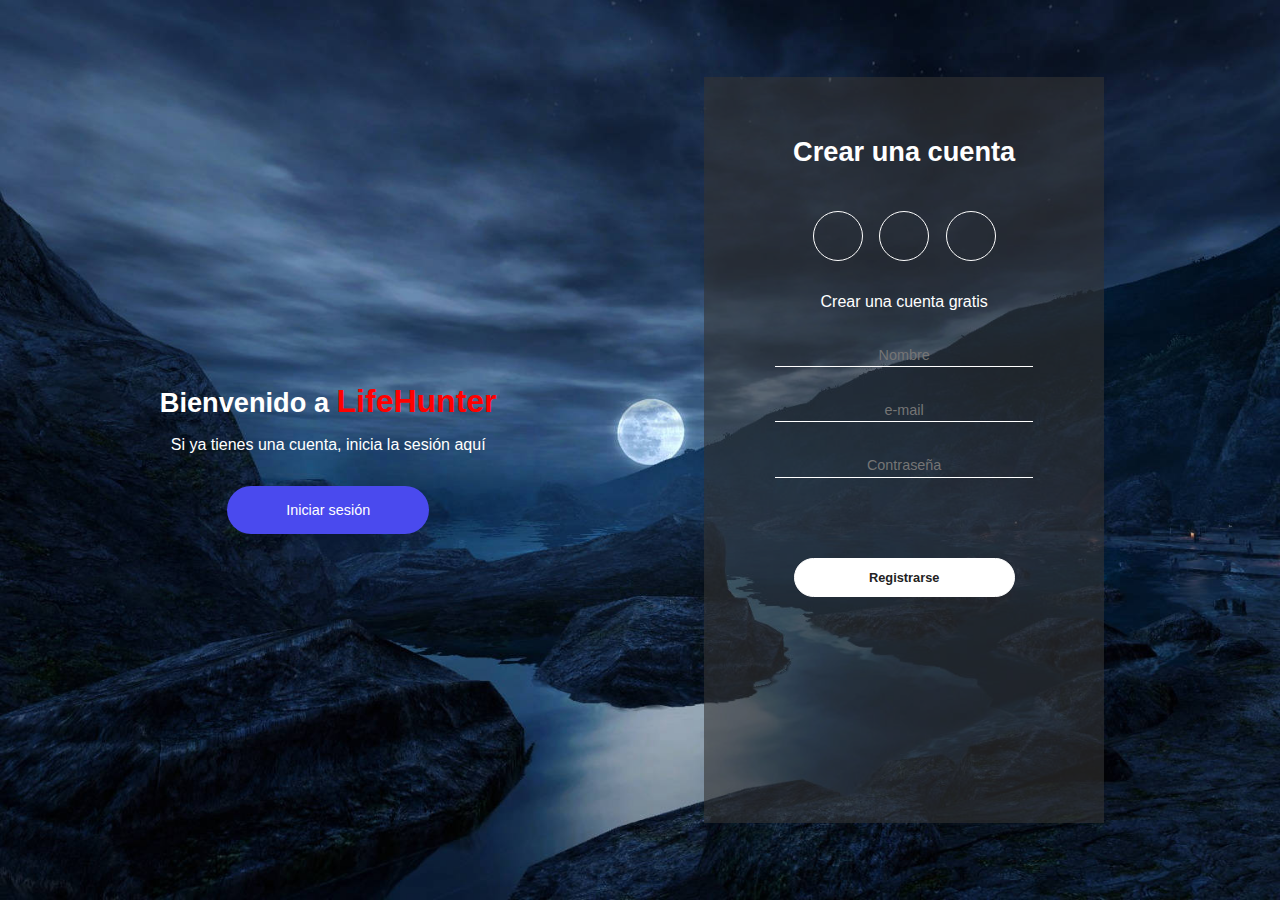
<file: index.html>
<!DOCTYPE html>
<html lang="en">

<head>
    <meta charset="UTF-8">
    <meta name="viewport" content="width=f, initial-scale=1.0">
    <title>LifeHunters-Login</title>
    <link rel="shortcut icon" href="logo.jpg" type="image/x-icon">
    <link rel="stylesheet" href="estilo.css">
</head>

<body>
    <div class="contenedor resgistrarseSesion">
        <div class="bienvenidoRegreso">
            <div class="mensajes">
                <h2>Bienvenido a <span class="texto-titulo">LifeHunter</span></h2>
                <p>Si ya tienes una cuenta, inicia la sesión aquí</p>
                <button class="iniciarSesion-btn">Iniciar sesión</button>
            </div>
        </div>
        <form action="principal.html" class="formulario" id="formulario">
            <h2 class="text-crear-cuenta">Crear una cuenta</h2>
            <div class="iconos">
                <a href="https://www.facebook.com" target="_blank">
                    <div class="bordes-iconos">
                        <i class='bx bxl-facebook-circle'></i>
                    </div>
                </a>
                <a href="https://www.youtube.com">
                    <div class="bordes-iconos">
                        <i class='bx bxl-youtube'></i>
                    </div>
                </a>
                <a href="https://www.instagram.com/" target="_blank">
                    <div class="bordes-iconos">
                        <i class='bx bxl-instagram-alt'></i>
                    </div>
                </a>
            </div>
            <p class="cuenta-gratis">Crear una cuenta gratis</p>
            <input type="text" placeholder="Nombre" required>
            <input type="email" placeholder="e-mail" required>
            <input type="password" placeholder="Contraseña" required>
            <button class="iniciarSesion-btn" value=Iniciar Sesion">Registrarse</button>
        </form>
    </div>

    <div class="contenedor iniciarSesion">
        <form action="principal.html" class="formulario" id="formulario">
            <h2 class="text-crear-cuenta">Iniciar sesión</h2>
            <div class="iconos">
                <div class="bordes-iconos">
                    <i class='bx bxl-facebook-circle'></i>
                </div>
                <div class="bordes-iconos">
                    <i class='bx bxl-youtube'></i>
                </div>
                <div class="bordes-iconos">
                    <i class='bx bxl-instagram-alt'></i>
                </div>
            </div>
            <p class="cuenta">¿Aún no tienes cuenta?</p>
            <input type="email" placeholder="e-mail" required>
            <input type="password" placeholder="Contraseña" required>
            <button class="registro">Iniciar</button>
        </form>
        <div class="bienvenidoRegreso">
            <div class="mensajes">
                <h2>Bienvenido nuevamente a <span class="texto-titulo">LifeHunter</span></h2>
                <p>Si no tienes una cuenta, registrate aquí</p>
                <button class="registrarSesion-btn">Registrarse</button>
            </div>
        </div>

    </div>

    <script src="codigo.js"></script>
</body>

</html>
</file>
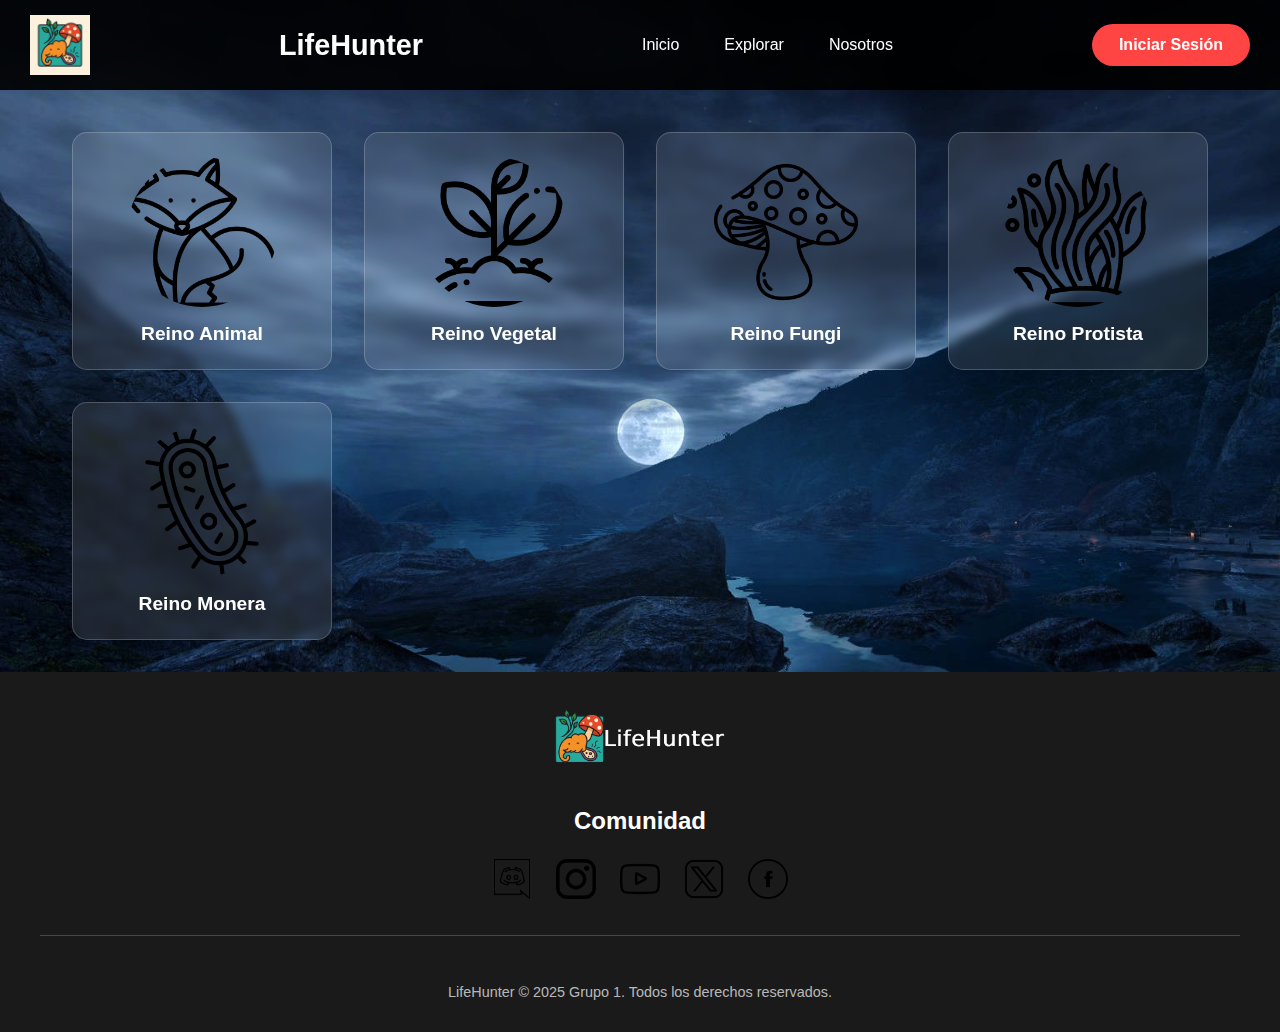
<file: principal.html>
<!DOCTYPE html>
<html lang="en">

<head>
    <meta charset="UTF-8">
    <meta name="viewport" content="width=device-width, initial-scale=1.0">
    <title>LifeHunter - PáginaPrincipal</title>
    <link rel="shortcut icon" href="logo.jpg" type="image/x-icon">
    <link rel="stylesheet" href="estilo2.css">
</head>

<body>
    <header>
        <img src="logo.jpg" alt="Logo LifeHunter">
        <h1 class="tituloPrincipal">LifeHunter</h1>
        <nav class="navegacion-principal">
            <a href="#" class="nav-enlace">Inicio</a>
            <a href="#" class="nav-enlace">Explorar</a>
            <a href="#" class="nav-enlace">Nosotros</a>
        </nav>
        <a href="index.html" class="boton-sesion iniciarSesion-btn">Iniciar Sesión</a>
    </header>

    <main>
        <div class="contenedor-reinos">
            <div class="card-reino">
                <a href="ReinoAnimal/Animal.html" class="card-enlace">
                    <img src="zorro.png" alt="Animal">
                    <h3 class="card-titulo">Reino Animal</h3>
                </a>
            </div>
            <div class="card-reino">
                <a href="reinoplantae/plantae.html" class="card-enlace">
                    <img src="planta.png" alt="Vegetal">
                    <h3 class="card-titulo">Reino Vegetal</h3>
                </a>
            </div>
            <div class="card-reino">
                <a href="ReinoFungi/fungi2.html" class="card-enlace">
                    <img src="champinon.png" alt="Fungi">
                    <h3 class="card-titulo">Reino Fungi</h3>
                </a>
            </div>
            <div class="card-reino">
                <a href="#" class="card-enlace">
                    <img src="algas-marinas.png" alt="Protista">
                    <h3 class="card-titulo">Reino Protista</h3>
                </a>
            </div>
            <div class="card-reino">
                <a href="#" class="card-enlace">
                    <img src="bacterias.png" alt="Monera">
                    <h3 class="card-titulo">Reino Monera</h3>
                </a>
            </div>
        </div>
    </main>

    <footer class="footer-contenedor">
        <div class="footer-contenido">
            <div class="footer-logo">
                <img src="Proyecto nuevo.png" alt="Logo de LifeHunter" class="logo-img">
            </div>

            <div class="footer-communidad">
                <h3 class="community-titilo">Comunidad</h3>
                <div class="redes-sociales">
                    <a href="https://discord.com/" class="red-social" target="_blank" rel="noopener noreferrer"
                        aria-label="Discord">
                        <img src="discord.png" alt="Discord" class="icono-social">
                    </a>
                    <a href="https://www.instagram.com/" class="red-social" target="_blank" rel="noopener noreferrer"
                        aria-label="Instagram">
                        <img src="instagram.png" alt="Instagram" class="icono-social">
                    </a>
                    <a href="https://www.youtube.com/" class="red-social" target="_blank" rel="noopener noreferrer"
                        aria-label="YouTube">
                        <img src="youtube.png" alt="YouTube" class="icono-social">
                    </a>
                    <a href="https://x.com/" class="red-social" target="_blank" rel="noopener noreferrer"
                        aria-label="Twitter">
                        <img src="x.png" alt="Twitter" class="icono-social">
                    </a>
                    <a href="https://www.facebook.com/" class="red-social" target="_blank" rel="noopener noreferrer"
                        aria-label="Facebook">
                        <img src="facebook.png" alt="Facebook" class="icono-social">
                    </a>
                </div>
            </div>
        </div>

        <div class="footer-divide">
            <hr class="linea-dividir">
        </div>

        <div class="copyright">
            <p class="copyright-texto">LifeHunter © 2025 Grupo 1. Todos los derechos reservados.</p>
        </div>
    </footer>
</body>

</html>
</file>
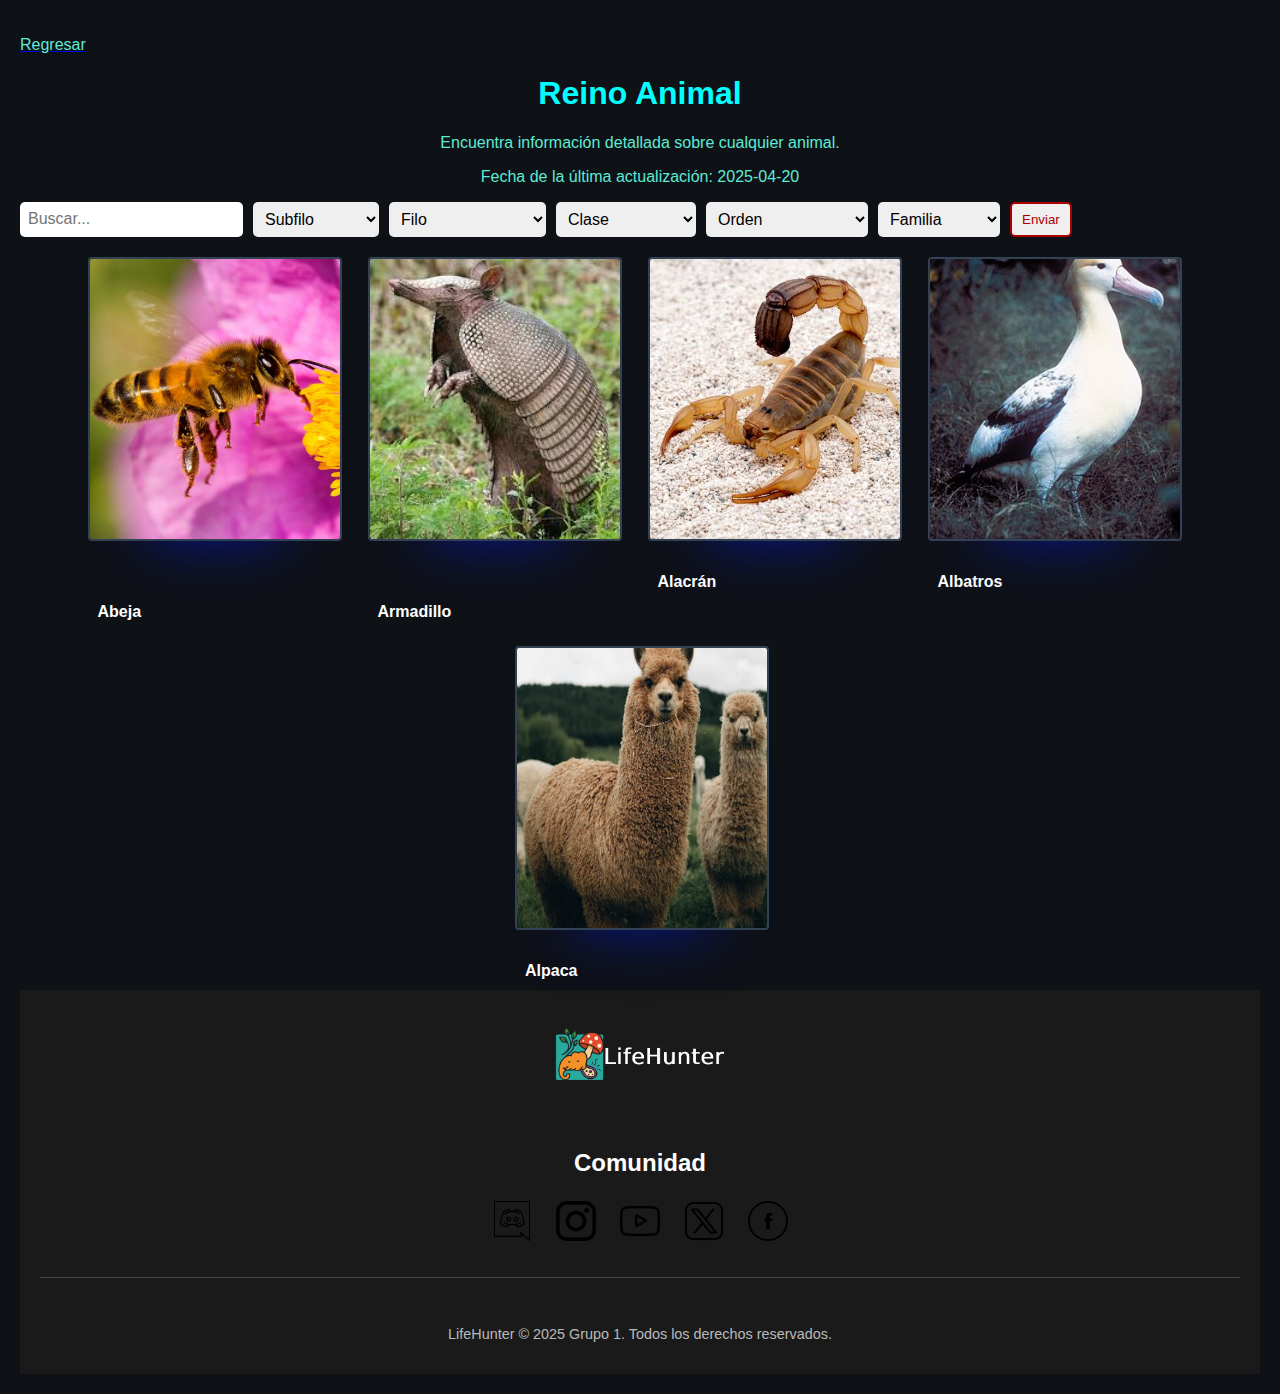
<file: ReinoAnimal/Animal.html>
<!DOCTYPE html>
<html lang="es">

<head>
    <meta charset="UTF-8">
    <meta name="viewport" content="width=device-width, initial-scale=1.0">
    <link rel="stylesheet" href="diseño/diseñoA.css">
    <title>LifeHunter - Reino Animal</title>
    <link rel="shortcut icon" href="imagenes/logo1png.png" type="image/x-icon">
</head>

<body>
    <a href="../principal.html">
        <p class="regreso">Regresar</p>
    </a>
    <div class="titulos">
        <h1>Reino Animal</h1>
        <p>Encuentra información detallada sobre cualquier animal.</p>
        <p>Fecha de la última actualización: 2025-04-20</p>
    </div>
    <header>
        <div class="filtros">
            <input type="text" placeholder="Buscar..." id="buscar">
            <select id="Subfilo">
                <option value="">Subfilo</option>
                <option value="vertebrado">Vertebrado</option>
                <option value="invertebrado">Invertebrado</option>
            </select>

            <select id="Filo">
                <option value="">Filo</option>
                <option value="anelidos">Anélidos</option>
                <option value="artropodos">Artrópodos</option>
                <option value="braquiopodos">Braquiópodos</option>
                <option value="briozoos">Briozoos</option>
                <option value="chaetognatha">Chaetognatha</option>
                <option value="cordados">Cordados</option>
                <option value="cnidarios">Cnidarios</option>
                <option value="ctenoforos">Ctenóforos</option>
                <option value="ciclioforos">Ciclióforos</option>
                <option value="crustaceos">Crustáceos</option>
                <option value="dicemidos">Dicemidos</option>
                <option value="equinodermos">Equinodermos</option>
                <option value="entoproctos">Entoproctos</option>
                <option value="gastrotricos">Gastrotricos</option>
                <option value="gnatostomulidos">Gnatostomúlidos</option>
                <option value="hemicordados">Hemicordados</option>
                <option value="quinorrincos">Quinorrincos</option>
                <option value="loriciferos">Loricíferos</option>
                <option value="micrognatozoos">Micrognatozoos</option>
                <option value="moluscos">Moluscos</option>
                <option value="nematoda">Nematoda</option>
                <option value="nematomorfos">Nematomorfos</option>
                <option value="nemertinos">Nemertinos</option>
                <option value="onychophora">Onychophora</option>
                <option value="foronideos">Foronídeos</option>
                <option value="placozoos">Placozoos</option>
                <option value="platelmintos">Platelmintos</option>
                <option value="porifera">Porifera</option>
                <option value="priapúlidos">Priapúlidos</option>
                <option value="rotiferos">Rotíferos</option>
                <option value="tardigrada">Tardigrada</option>
                <option value="xenacelomorfos">Xenacelomorfos</option>
            </select>
            <select id="clase">
                <option value="">Clase</option>
                <option value="aracnidos">Arácnidos</option>
                <option value="mamiferos">Mamíferos</option>
                <option value="aves">Aves</option>
                <option value="reptiles">Reptiles</option>
                <option value="anfibios">Anfibios</option>
                <option value="peces">Peces</option>
                <option value="insectos">Insectos</option>
                <option value="poriferos">Poríferos</option>
                <option value="celenteros">Celentéros</option>
                <option value="gusanos">Gusanos</option>
                <option value="moluscos">Moluscos</option>
                <option value="equinodermos">Equinodermos</option>
                <option value="artropodos">Artrópodos</option>
            </select>
            <select id="orden">
                <option value="">Orden</option>
                <option value="carnivoros">Carnívoros</option>
                <option value="hervivoros">Hervívoros</option>
                <option value="omnivoros">Omnívoros</option>
                <option value="marsupiales">Marsupiales</option>
                <option value="momotremas">Momotremas</option>
                <option value="desdentados">Desdentados</option>
                <option value="sirenios">Sirenios</option>
                <option value="insectivoros">Insectívoros</option>
                <option value="primates">Primates</option>
                <option value="quiropteros">Quirópteros</option>
                <option value="cetaceos">Cetáceos</option>
                <option value="persiodactilos">Persiodáctilos</option>
                <option value="artiodactilos">Artiodáctilos</option>
                <option value="proboscideos">Proboscídeos</option>
                <option value="roedores">Roedores</option>
                <option value="Lagomorfos">Lagomorfos</option>
                <option value="quelonios">Quelonios</option>
                <option value="ofidios">Ofidios</option>
                <option value="saurios">Saurios</option>
                <option value="esfenisciformes">Esfenisciformes</option>
                <option value="procelariformes">Procelariformes</option>
                <option value="gaviformes">Gaviformes</option>
                <option value="podicipitiformes">Podicipitiformes</option>
                <option value="pelicaniformes">Pelicaniformes</option>
                <option value="ciconiformes">Ciconiformes</option>
                <option value="estrucioniformes">Estrucioniformes</option>
                <option value="casuariformes">Casuariformes</option>
                <option value="apterigiformes">Apterigiformes</option>
                <option value="reiformes">Reiformes</option>
                <option value="tinamiformes">Tinamiformes</option>
                <option value="anseriformes">Anseriformes</option>
                <option value="falconiformes">Falconiformes</option>
                <option value="galliformes">galliformes</option>
                <option value="gruiformes">Gruiformes</option>
                <option value="caradriformes">Caradriformes</option>
                <option value="columbiformes">Columbiformes</option>
                <option value="cuculiformes">Cuculiformes</option>
                <option value="psitaciformes">Psitaciformes</option>
                <option value="estrigiformes">Estrigiformes</option>
                <option value="caprimulgiformes">Caprimulgiformes</option>
                <option value="apodiformes">Apodiformes</option>
                <option value="coliformes">Coliformes</option>
                <option value="troginoformes">Troginoformes</option>
                <option value="coraciformes">Coraciformes</option>
                <option value="piciformes">Piciformes</option>
                <option value="paseriformes">Paseriformes</option>
            </select>
            <select id="familia">
                <option value="">Familia</option>
                <option value="bunodontes">Bunodontes</option>
                <option value="rumiantes">Rumiantes</option>
                <option value="camelidos">Camélidos</option>
                <option value="mustelidos">Mustélidos</option>
                <option value="mefitidos">Mefitídos</option>
                <option value="procionidos">Prociónidos</option>
                <option value="ursidos">Úrsidos</option>
                <option value="canidos">Cánidos</option>
                <option value="felinos">Felínos</option>
                <option value="pinnipedos">Pinnípedos</option>
                <option value="lemures">Lemures</option>
                <option value="tarseros">Tarseros</option>
                <option value="platirrinos">Platirrinos</option>
                <option value="catarrinos">Catarrinos</option>
            </select>
            <button class="boton_busca">Enviar</button>
        </div>
    </header>

    <main>
        <div class="galeria">
            <article>
                <img class="imagen abeja" src="imagenes/Abeja.png" alt="Animal">
                <img src="imagenes/Transparente/AbejaT.png">
            </article>
            <br>
            <div class="nombre">Abeja</div>
        </div>
        <br>
        <div class="galeria">
            <article>
                <img class="imagen armadillo" src="imagenes/Armadillo.png" alt="Animal">
                <img src="imagenes/Transparente/ArmadilloT.png">
            </article>
            <br>
            <div class="nombre">Armadillo</div>
        </div>
        <br>
        <div>
            <article>
                <img class="imagen alacran" src="imagenes/Alacran.png" alt="Animal">
                <img src="imagenes/Transparente/AlacranT.png">
            </article>
            <br>
            <div class="nombre">Alacrán</div>
        </div>
        <br>
        <div>
            <article>
                <img class="imagen albatros" src="imagenes/Albatros.png" alt="Animal">
                <img src="imagenes/Transparente/AlbatrosT.png">
            </article>
            <br>
            <div class="nombre">Albatros</div>
        </div>
        <br>
        <div>
            <article>
                <img class="imagen alapaca" src="imagenes/Alpaca.png" alt="Animal">
                <img src="imagenes/Transparente/AlpacaT.png">
            </article>
            <br>
            <div class="nombre">Alpaca</div>
        </div>
    </main>

    <footer class="footer-contenedor">
        <div class="footer-contenido">
            <div class="footer-logo">
                <img src="imagenes/Proyecto nuevo.png" alt="Logo de LifeHunter" class="logo-img">
            </div>

            <div class="footer-communidad">
                <h3 class="community-titilo">Comunidad</h3>
                <div class="redes-sociales">
                    <a href="https://discord.com/" class="red-social" target="_blank" rel="noopener noreferrer"
                        aria-label="Discord">
                        <img src="imagenes/discord.png" alt="Discord" class="icono-social">
                    </a>
                    <a href="https://www.instagram.com/" class="red-social" target="_blank" rel="noopener noreferrer"
                        aria-label="Instagram">
                        <img src="imagenes/instagram.png" alt="Instagram" class="icono-social">
                    </a>
                    <a href="https://www.youtube.com/" class="red-social" target="_blank" rel="noopener noreferrer"
                        aria-label="YouTube">
                        <img src="imagenes/youtube.png" alt="YouTube" class="icono-social">
                    </a>
                    <a href="https://x.com/" class="red-social" target="_blank" rel="noopener noreferrer"
                        aria-label="Twitter">
                        <img src="imagenes/x.png" alt="Twitter" class="icono-social">
                    </a>
                    <a href="https://www.facebook.com/" class="red-social" target="_blank" rel="noopener noreferrer"
                        aria-label="Facebook">
                        <img src="imagenes/facebook.png" alt="Facebook" class="icono-social">
                    </a>
                </div>
            </div>
        </div>

        <div class="footer-divide">
            <hr class="linea-dividir">
        </div>

        <div class="copyright">
            <p class="copyright-texto">LifeHunter © 2025 Grupo 1. Todos los derechos reservados.</p>
        </div>
    </footer>
</body>

</html>
</file>
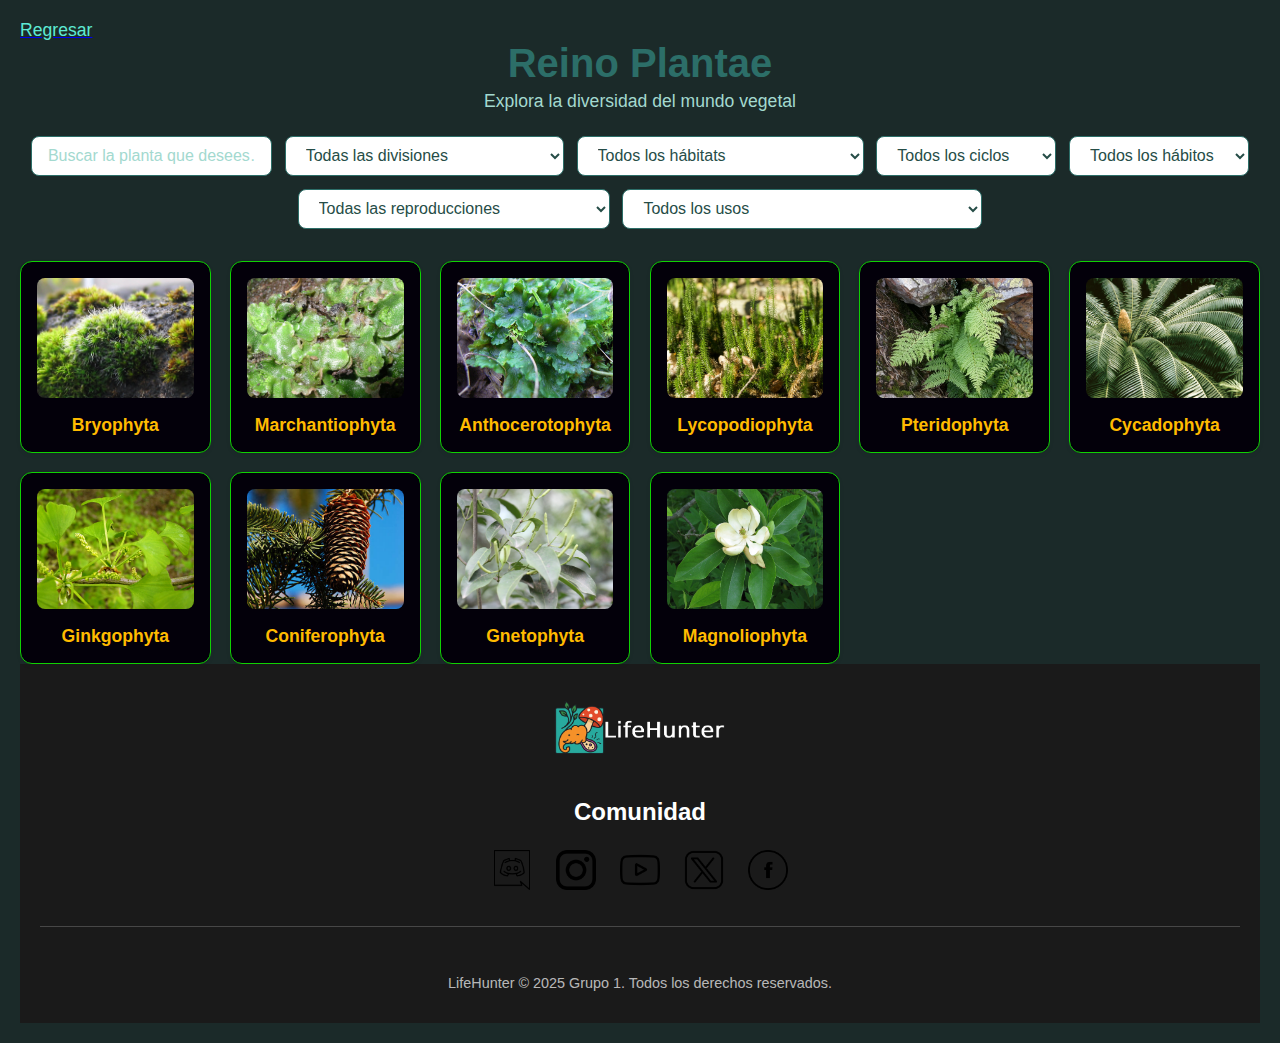
<file: reinoplantae/plantae.html>
<!DOCTYPE html>
<html lang="es">

<head>
    <meta charset="UTF-8">
    <meta name="viewport" content="width=device-width, initial-scale=1.0">
    <title>Reino Plantae</title>
    <link rel="stylesheet" href="plantae.css">
</head>

<body>
    <a href="../principal.html">
        <p class="regreso">Regresar</p>
    </a>

    <header>
        <h1>Reino Plantae</h1>
        <p>Explora la diversidad del mundo vegetal</p>
    </header>

    <section class="controls">
        <input type="text" placeholder="Buscar la planta que desees…" aria-label="Buscar plantas">
        <select aria-label="Divisiones">
            <option value="">Todas las divisiones</option>
            <option value="bryophyta">Bryophyta (musgos)</option>
            <option value="marchantiophyta">Marchantiophyta (hepáticas)</option>
            <option value="anthocerotophyta">Anthocerotophyta (antocerotes)</option>
            <option value="lycopodiophyta">Lycopodiophyta (licopodios)</option>
            <option value="pteridophyta">Pteridophyta (helechos)</option>
            <option value="cycadophyta">Cycadophyta (cícadas)</option>
            <option value="ginkgophyta">Ginkgophyta (Ginkgo)</option>
            <option value="coniferophyta">Coniferophyta (coníferas)</option>
            <option value="gnetophyta">Gnetophyta (gnetales)</option>
            <option value="magnoliophyta">Magnoliophyta (angiospermas)</option>
        </select>

        <select aria-label="Hábitat">
            <option value="">Todos los hábitats</option>
            <option value="terrestre">Terrestre (bosques, praderas)</option>
            <option value="acuatico">Acuático (dulceacuícola, marino)</option>
            <option value="epifita">Epífita (sobre otras plantas)</option>
            <option value="xerofita">Xerófita (zonas áridas)</option>
            <option value="halofita">Halófita (suelos salinos)</option>
        </select>

        <select aria-label="Ciclo de vida">
            <option value="">Todos los ciclos</option>
            <option value="anual">Anual</option>
            <option value="bienal">Bienal</option>
            <option value="perenne">Perenne</option>
        </select>

        <select aria-label="Hábito de crecimiento">
            <option value="">Todos los hábitos</option>
            <option value="arbol">Árbol</option>
            <option value="arbusto">Arbusto</option>
            <option value="hierba">Hierba</option>
            <option value="liana">Liana/enredadera</option>
            <option value="epifita">Epífita</option>
            <option value="parasita">Parásita</option>
        </select>

        <select aria-label="Reproducción">
            <option value="">Todas las reproducciones</option>
            <option value="esporas">Esporas (musgos, helechos)</option>
            <option value="gimnospermas">Gimnospermas (semillas desnudas)</option>
            <option value="angio-mono">Angiospermas — Monocotiledóneas</option>
            <option value="angio-dico">Angiospermas — Dicotiledóneas</option>
        </select>

        <select aria-label="Uso/Interés humano">
            <option value="">Todos los usos</option>
            <option value="alimenticio">Alimenticio</option>
            <option value="medicinal">Medicinal</option>
            <option value="ornamental">Ornamental</option>
            <option value="industrial">Industrial (madera, fibras, biocombustibles)</option>
        </select>
    </section>

    <main class="grid-divisiones">
        <article class="tarjeta">
            <img src="imagenes/Bryophyta.jpg" alt="Bryophyta" class="tarjeta-img" />
            <h2>Bryophyta</h2>
        </article>
        <article class="tarjeta">
            <img src="imagenes/Marchantiophyta.jpg" alt="Marchantiophyta" class="tarjeta-img" />
            <h2>Marchantiophyta</h2>
        </article>
        <article class="tarjeta">
            <img src="imagenes/Anthocerotophyta.jpg" alt="Anthocerotophyta" class="tarjeta-img" />
            <h2>Anthocerotophyta</h2>
        </article>
        <article class="tarjeta">
            <img src="imagenes/Lycopodiophyta.jpg" alt="Lycopodiophyta" class="tarjeta-img" />
            <h2>Lycopodiophyta</h2>
        </article>
        <article class="tarjeta">
            <img src="imagenes/Pteridophyta.jpg" alt="Pteridophyta" class="tarjeta-img" />
            <h2>Pteridophyta</h2>
        </article>
        <article class="tarjeta">
            <img src="imagenes/Cycadophyta.png" alt="Cycadophyta" class="tarjeta-img" />
            <h2>Cycadophyta</h2>
        </article>
        <article class="tarjeta">
            <img src="imagenes/Ginkgophyta.jpg" alt="Ginkgophyta" class="tarjeta-img" />
            <h2>Ginkgophyta</h2>
        </article>
        <article class="tarjeta">
            <img src="imagenes/Coniferophyta.jpg" alt="Coniferophyta" class="tarjeta-img" />
            <h2>Coniferophyta</h2>
        </article>
        <article class="tarjeta">
            <img src="imagenes/Gnetophyta.jpg" alt="Gnetophyta" class="tarjeta-img" />
            <h2>Gnetophyta</h2>
        </article>
        <article class="tarjeta">
            <img src="imagenes/Magnoliophyta.jpg" alt="Magnoliophyta" class="tarjeta-img" />
            <h2>Magnoliophyta</h2>
        </article>
    </main>


    <footer class="footer-contenedor">
        <div class="footer-contenido">
            <div class="footer-logo">
                <img src="imagenes/Proyecto nuevo.png" alt="Logo de LifeHunter" class="logo-img">
            </div>

            <div class="footer-communidad">
                <h3 class="community-titilo">Comunidad</h3>
                <div class="redes-sociales">
                    <a href="https://discord.com/" class="red-social" target="_blank" rel="noopener noreferrer"
                        aria-label="Discord">
                        <img src="imagenes/discord.png" alt="Discord" class="icono-social">
                    </a>
                    <a href="https://www.instagram.com/" class="red-social" target="_blank" rel="noopener noreferrer"
                        aria-label="Instagram">
                        <img src="imagenes/instagram.png" alt="Instagram" class="icono-social">
                    </a>
                    <a href="https://www.youtube.com/" class="red-social" target="_blank" rel="noopener noreferrer"
                        aria-label="YouTube">
                        <img src="imagenes/youtube.png" alt="YouTube" class="icono-social">
                    </a>
                    <a href="https://x.com/" class="red-social" target="_blank" rel="noopener noreferrer"
                        aria-label="Twitter">
                        <img src="imagenes/x.png" alt="Twitter" class="icono-social">
                    </a>
                    <a href="https://www.facebook.com/" class="red-social" target="_blank" rel="noopener noreferrer"
                        aria-label="Facebook">
                        <img src="imagenes/facebook.png" alt="Facebook" class="icono-social">
                    </a>
                </div>
            </div>
        </div>

        <div class="footer-divide">
            <hr class="linea-dividir">
        </div>

        <div class="copyright">
            <p class="copyright-texto">LifeHunter © 2025 Grupo 1. Todos los derechos reservados.</p>
        </div>
    </footer>
</body>

</html>
</file>
<file: estilo.css>
*{
    margin: 0;
    padding: 0;
    box-sizing: border-box;
    font-family:'Lucida Sans', 'Lucida Sans Regular', 'Lucida Grande', 'Lucida Sans Unicode', Geneva, Verdana, sans-serif;
}

body{
    height: 100vh;
    display: flex;
    align-items: center;
    justify-content: center;
    background-image: url(beautiful-full-moon-q1k8i2g2m4y8phgo.jpg);
    background-position: to;
    background-repeat: no-repeat;
    background-size: cover;
    color: #fff;
}

.contenedor{
    width: 90%;
    height: 90vh;
    display: flex;
    justify-content: space-around;
    transition: all .5s ease-out;
}

.bienvenidoRegreso{ 
    display: flex;
    align-items: center;
    text-align: center;
}

.mensajes{
    padding: 1rem;
}

.texto-titulo{
    color: red;
    font-size: 2rem;
}

.mensajes h2{
    font-size: 1.7rem;
    padding: 1rem 0;
}

.mensajes button{
    padding: 1rem;
    font-weight: 400;
    background-color: #4a4aee;
    border-radius: 2rem;
    border: none;
    outline: none;
    cursor: pointer;
    font-size: .9rem;
    margin-top: 2rem;
    transition: all .3 ease-in;
    color: #fff;
}

.mensajes button:hover{
    background-color: #6464f8;
}

.formulario{
    width: 400px;
    padding: 1rem;
    margin: 2rem;
    background-color: rgba(51 , 51, 51, 0.602);
    text-align: center;
}

.text-crear-cuenta{
    padding: 2.7rem 0;
    font-size: 1.7rem;
}

.iconos{
    width: 200px;
    display: flex;
    justify-content: space-around;
    margin: auto;

}

.bordes-iconos{
    height: 20px;
    width: 20px;
    display: flex;
    align-items: center;
    justify-content: center;
    padding: 1.5rem;
    border: solid thin #fff;
    border-radius: 50%;
    font-size: 1.5rem;
    transition: all .3s ease-in;
}

.bordes-iconos:hover{
    background-color: #4a4aee;
    cursor: pointer;
}

.cuenta-gratis{
    padding: 2rem 0;
}

.formulario input{
    width: 70%;
    display: block;
    margin: auto;
    margin-bottom: 2rem;
    background-color: transparent;
    border: none;
    border-bottom: #fff thin solid;
    text-align: center;
    outline: none;
    padding: .2rem 0;
    font-size: .9rem;
    color: #fff;
}

.iniciarSesion-btn{
    width: 60%;
    margin: auto;
    border: solid thin #fff;
    padding: .7rem;
    border-radius: 2rem;
    background-color: #fff;
    font-weight: 600;
    margin-top: 3rem;
    font-size: .8rem;
    cursor: pointer;
    color: #222;
}

.registro{
    width: 60%;
    margin: auto;
    border: solid thin #fff;
    padding: .7rem;
    border-radius: 2rem;
    background-color: #fff;
    font-weight: 600;
    margin-top: 3rem;
    font-size: .8rem;
    cursor: pointer;
    color: #222;
}

.iniciarSesion{
    position: absolute;
    opacity: 0;
    visibility: hidden;
}

.iniciarSesion.activa{
    opacity: 1;
    visibility: visible;
}

.resgistrarseSesion.activa{
    opacity: 0;
    visibility: hidden;
}
</file>
<file: estilo2.css>
* {
    margin: 0;
    padding: 0;
    box-sizing: border-box;
    font-family: 'Segoe UI', Tahoma, Geneva, Verdana, sans-serif;
}

body {
    background-image: url(beautiful-full-moon-q1k8i2g2m4y8phgo.jpg);
    background-size: cover;
    background-attachment: fixed;
    padding-top: 100px;
    min-height: 100vh;
    color: #fff;
}

header {
    position: fixed;
    top: 0;
    left: 0;
    right: 0;
    display: flex;
    align-items: center;
    justify-content: space-between;
    padding: 15px 30px;
    background: rgba(0, 0, 0, 0.9);
    backdrop-filter: blur(5px);
    z-index: 1000;
}

header img {
    height: 60px;
    width: auto;
}

.tituloPrincipal {
    font-size: 1.8rem;
    margin: 0 20px;
    color: #fff;
}

.navegacion-principal {
    display: flex;
    gap: 25px;
    margin: 0 20px;
}

.nav-enlace {
    color: #fff;
    text-decoration: none;
    font-weight: 500;
    transition: color 0.3s ease;
    padding: 5px 10px;
    border-radius: 5px;
}

.nav-enlace:hover {
    color: #ff4444;
    background: rgba(255, 255, 255, 0.1);
}

.boton-sesion {
    display: inline-block;
    padding: 10px 25px;
    background: #ff4444;
    color: #fff;
    text-decoration: none;
    border-radius: 25px;
    font-weight: 600;
    transition: all 0.3s ease;
    border: 2px solid transparent;
}

.boton-sesion:hover {
    background: transparent;
    border-color: #ff4444;
}

.contenedor-reinos {
    display: grid;
    grid-template-columns: repeat(auto-fit, minmax(250px, 1fr));
    gap: 2rem;
    padding: 2rem;
    max-width: 1200px;
    margin: 0 auto;
}

.card-reino {
    position: relative;
    transition: transform 0.3s ease;
}

.card-enlace {
    display: flex;
    flex-direction: column;
    align-items: center;
    justify-content: center;
    height: 100%;
    padding: 1.5rem;
    background: rgba(255, 255, 255, 0.1);
    border-radius: 15px;
    backdrop-filter: blur(5px);
    border: 1px solid rgba(255, 255, 255, 0.2);
    text-decoration: none;
    transition: all 0.3s ease;
    color: #fff;
}

.card-enlace img {
    width: 150px;
    height: 150px;
    object-fit: cover;
    border-radius: 50%;
    margin-bottom: 1rem;
}

.card-enlace:hover {
    background: rgba(255, 255, 255, 0.15);
    transform: translateY(-5px);
    box-shadow: 0 10px 20px rgba(0, 0, 0, 0.2);
}

.card-titulo {
    font-size: 1.2rem;
}






.footer-contenedor {
    background-color: #1a1a1a;
    color: #ffffff;
    padding: 2rem 1rem;
    font-family: 'Arial', sans-serif;
}

.footer-contenido {
    display: flex;
    flex-direction: column;
    align-items: center;
    gap: 2rem;
    max-width: 1200px;
    margin: 0 auto;
}

.footer-logo .logo-img {
    width: 180px;
    height: auto;
}

.footer-communidad {
    text-align: center;
}

.community-titilo {
    font-size: 1.5rem;
    margin-bottom: 1.5rem;
    color: #ffffff;
    position: relative;
    display: inline-block;
}

.community-title::after {
    content: '';
    position: absolute;
    bottom: -8px;
    left: 50%;
    transform: translateX(-50%);
    width: 50px;
    height: 3px;
    background-color: #4CAF50;
}

.redes-sociales {
    display: flex;
    justify-content: center;
    gap: 1.5rem;
    flex-wrap: wrap;
}

.red-social {
    display: inline-block;
    transition: transform 0.3s ease;
}

.icono-social {
    width: 40px;
    height: 40px;
    object-fit: contain;
    filter: grayscale(100%) brightness(1.5);
    transition: all 0.3s ease;
}

.red-social:hover .icono-social {
    filter: none;
    transform: scale(1.1);
}

.footer-divide {
    max-width: 1200px;
    margin: 2rem auto;
}

.linea-dividir {
    border: none;
    height: 1px;
    background-color: rgba(255, 255, 255, 0.2);
    margin: 0;
}

.copyright {
    text-align: center;
    padding-top: 1rem;
}

.copyright-texto {
    font-size: 0.9rem;
    color: rgba(255, 255, 255, 0.7);
    margin: 0;
}
</file>
<file: ReinoAnimal/diseño/diseñoA.css>
*{
    user-select: none;
    font-family: 'Segoe UI', Tahoma, Geneva, Verdana, sans-serif;
}

.regreso{
    background-color: transparent;
    border: transparent;
    color: #5eead4;
}

.regreso:hover{
    color: red;
}

body {
    background-color: #0e1116;
    color: white;
    font-family: Arial, sans-serif;
    margin: 0;
    padding: 20px;
}

select:hover{
    background-color: rgb(51, 65, 85);
}

.titulos{
    text-align: center;
    color: #5eead4;
}

main{
    display: flex;
    gap: 15px;
    flex-wrap: wrap;
    justify-content: center;
}

.imagen{
    height: 280px;
    border: 2px solid rgb(51, 65, 85);
}


.boton_busca{
    border: 2px solid #a00;
    color: #a00;
    border-radius: 5px;
    cursor: pointer;
    padding-left: 10px;
    padding-right: 10px;
}

.boton_busca:hover{
    background-color: #a00;
    color: beige;
}

h1 {
    color: #00ffff;
}

.filtros {
    display: flex;
    flex-wrap: wrap;
    gap: 10px;
    margin-bottom: 20px;
}

select, input {
    padding: 8px;
    border-radius: 5px;
    border: none;
    font-size: 16px;
}

.galeria {
    display: grid;
    grid-template-columns: repeat(auto-fill, minmax(160px, 1fr));
    gap: 15px;
}

img{
    cursor: pointer;
}


.tarjeta {
    background-color: #1a1e24;
    border-radius: 10px;
    overflow: hidden;
    text-align: center;
    border: 3px solid #00ffff;
    /* Cambia según categoría */
}

.tarjeta img {
    width: 100%;
    height: 140px;
    object-fit: cover;
}

.nombre {
    padding: 10px;
    font-weight: bold;
}

article{
    position: relative;
    width: 250px;
    transition: all .3s ease;
}

article img:first-child{
    box-shadow: 0 60px 60px
    -60px rgba(0, 30, 255, 0.5);
    border-radius: 4px;
    object-fit: cover;
    width: 100%;
}

article img:last-child{
    position: absolute;
    width: 200px;
    bottom: 0;
    left: 0;
    right: 0;
    margin: auto;
    transform: translateY(25%);
    transition: .3s ease;
    opacity: 0;
}

article:hover{
    transform: 
        perspective(250px)
        rotateX(10deg)
        translateY(-5%)
        translateZ(0);
}

article::before{
    content: '';
    position: absolute;
    bottom: 0;
    height: 100%;
    width: 100%;
    background-image: 
    linear-gradient(
        to bottom,
        transparent 10%,
        rgba(0,0,0,0.5) 50%,
        rgba(0,0,0) 95%
    );
    opacity: 0;
    transition: all .3s ease;
}

article:hover::before{
    opacity: 1;
}

article:hover img:last-child{
    opacity: 1;
    transform: translateY(10%);
}


.footer-contenedor {
    background-color: #1a1a1a;
    color: #ffffff;
    padding: 2rem 1rem;
    font-family: 'Arial', sans-serif;
}

.footer-contenido {
    display: flex;
    flex-direction: column;
    align-items: center;
    gap: 2rem;
    max-width: 1200px;
    margin: 0 auto;
}

.footer-logo .logo-img {
    width: 180px;
    height: auto;
}

.footer-communidad {
    text-align: center;
}

.community-titilo {
    font-size: 1.5rem;
    margin-bottom: 1.5rem;
    color: #ffffff;
    position: relative;
    display: inline-block;
}

.community-title::after {
    content: '';
    position: absolute;
    bottom: -8px;
    left: 50%;
    transform: translateX(-50%);
    width: 50px;
    height: 3px;
    background-color: #4CAF50;
}

.redes-sociales {
    display: flex;
    justify-content: center;
    gap: 1.5rem;
    flex-wrap: wrap;
}

.red-social {
    display: inline-block;
    transition: transform 0.3s ease;
}

.icono-social {
    width: 40px;
    height: 40px;
    object-fit: contain;
    filter: grayscale(100%) brightness(1.5);
    transition: all 0.3s ease;
}

.red-social:hover .icono-social {
    filter: none;
    transform: scale(1.1);
}

.footer-divide {
    max-width: 1200px;
    margin: 2rem auto;
}

.linea-dividir {
    border: none;
    height: 1px;
    background-color: rgba(255, 255, 255, 0.2);
    margin: 0;
}

.copyright {
    text-align: center;
    padding-top: 1rem;
}

.copyright-texto {
    font-size: 0.9rem;
    color: rgba(255, 255, 255, 0.7);
    margin: 0;
}
</file>
<file: reinoplantae/plantae.css>
:root {
  --bg: #f2fcf7;
  --primary: #2c6e68;
  --secondary: #a3d9cf;
  --accent: #c3f4ea;
  --text: #264d47;
  --card-bg: #ffffff;
  --card-border: #d1e7e3;
  color-scheme: light dark;
}

* {
  box-sizing: border-box;
  margin: 0;
  padding: 0;
}

body {
  background-color: #1b2a29;
  color: var(--text);
  font-family: 'Segoe UI', Tahoma, Verdana, sans-serif;
  padding: 20px;
  color: #e0f2e9;
}

.regreso{
  background-color: transparent;
  border: transparent;
  color: #5eead4;
}

.regreso:hover{
  color: red;
}

header {
  text-align: center;
  margin-bottom: 1.5rem;
}

h1 {
  font-size: 2.5rem;
  color: var(--primary);
  margin-bottom: 0.3rem;
}

p {
  font-size: 1.1rem;
  color: var(--secondary);
}

.controls {
  display: flex;
  flex-wrap: wrap;
  gap: 0.8rem;
  justify-content: center;
  margin-bottom: 2rem;
}

.controls input,
.controls select {
  padding: 0.6rem 1rem;
  border: 1px solid var(--primary);
  border-radius: 0.5rem;
  font-size: 1rem;
  background-color: #fff;
  color: var(--text);
  min-width: 180px;
}

.controls input::placeholder {
  color: var(--secondary);
}

.grid-divisiones {
  display: grid;
  grid-template-columns: repeat(auto-fill, minmax(180px, 1fr));
  gap: 1.2rem;
}

.tarjeta {
  background-color: var(--card-bg);
  border: 1px solid var(--card-border);
  border-radius: 0.75rem;
  padding: 1rem;
  text-align: center;
  box-shadow: 0 2px 5px rgba(0, 0, 0, 0.05);
  transition: transform 0.2s, box-shadow 0.2s;
  background-color: #03000a;
  border-color: #10d103;

}

.tarjeta:hover {
  transform: translateY(-5px);
  box-shadow: 0 8px 15px rgba(0, 0, 0, 0.1);
  cursor: pointer;
}

.tarjeta h2 {
  margin-top: 0.8rem;
  font-size: 1.1rem;
  color: var(--primary);
  color: #ffbb00;
}

.img-placeholder {
  width: 100%;
  height: 120px;
  background-color: var(--secondary);
  border-radius: 0.5rem;
  display: flex;
  align-items: center;
  justify-content: center;
  color: var(--card-bg);
  font-size: 0.9rem;
}

.tarjeta-img {
  width: 100%;
  height: 120px;
  object-fit: cover;
  border-radius: 0.5rem;
}


.footer-contenedor {
  background-color: #1a1a1a;
  color: #ffffff;
  padding: 2rem 1rem;
  font-family: 'Arial', sans-serif;
}

.footer-contenido {
  display: flex;
  flex-direction: column;
  align-items: center;
  gap: 2rem;
  max-width: 1200px;
  margin: 0 auto;
}

.footer-logo .logo-img {
  width: 180px;
  height: auto;
}

.footer-communidad {
  text-align: center;
}

.community-titilo {
  font-size: 1.5rem;
  margin-bottom: 1.5rem;
  color: #ffffff;
  position: relative;
  display: inline-block;
}

.community-title::after {
  content: '';
  position: absolute;
  bottom: -8px;
  left: 50%;
  transform: translateX(-50%);
  width: 50px;
  height: 3px;
  background-color: #4CAF50;
}

.redes-sociales {
  display: flex;
  justify-content: center;
  gap: 1.5rem;
  flex-wrap: wrap;
}

.red-social {
  display: inline-block;
  transition: transform 0.3s ease;
}

.icono-social {
  width: 40px;
  height: 40px;
  object-fit: contain;
  filter: grayscale(100%) brightness(1.5);
  transition: all 0.3s ease;
}

.red-social:hover .icono-social {
  filter: none;
  transform: scale(1.1);
}

.footer-divide {
  max-width: 1200px;
  margin: 2rem auto;
}

.linea-dividir {
  border: none;
  height: 1px;
  background-color: rgba(255, 255, 255, 0.2);
  margin: 0;
}

.copyright {
  text-align: center;
  padding-top: 1rem;
}

.copyright-texto {
  font-size: 0.9rem;
  color: rgba(255, 255, 255, 0.7);
  margin: 0;
}
</file>
